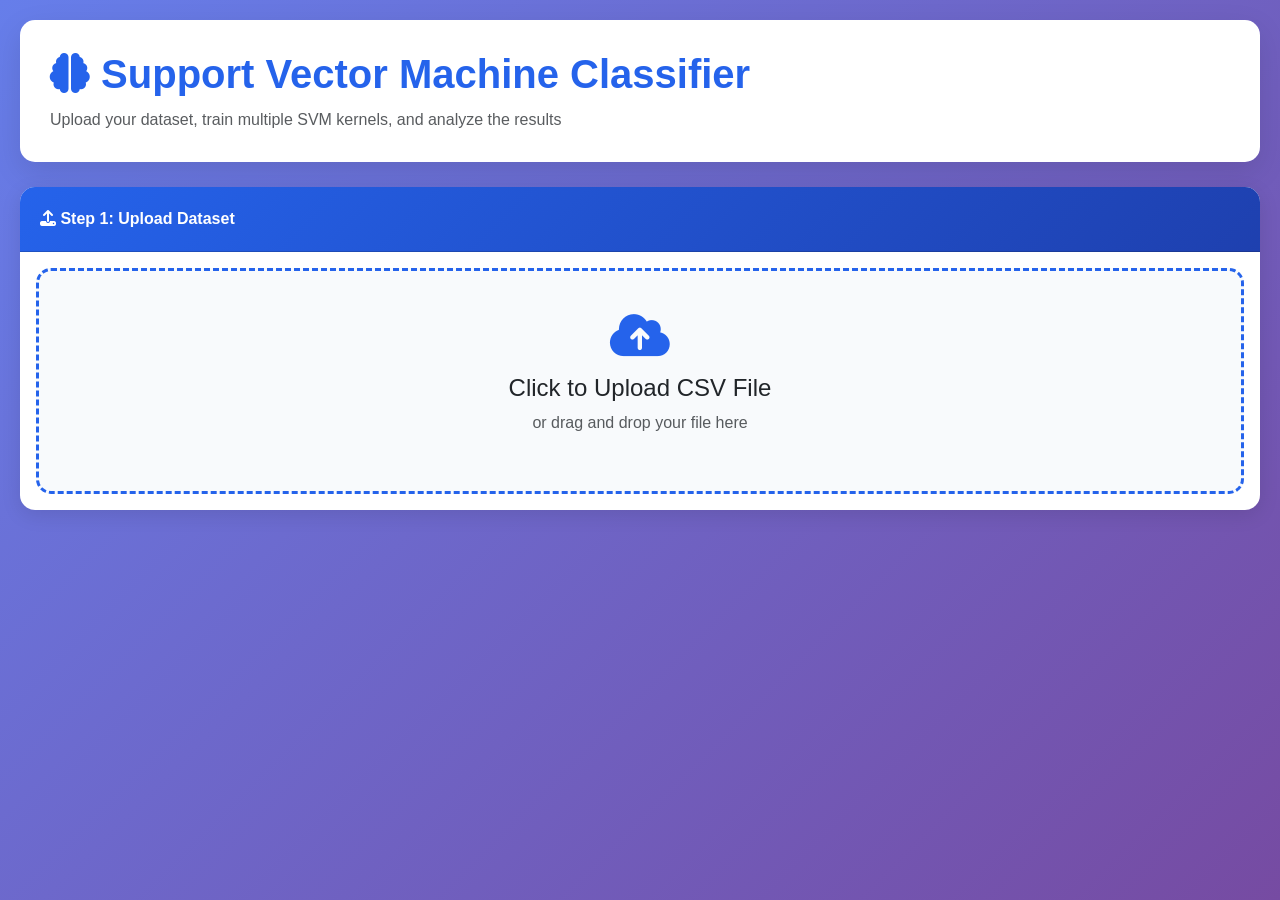
<file: svm/templates/index.html>
<!DOCTYPE html>
<html lang="en">

<head>
    <meta charset="UTF-8">
    <meta name="viewport" content="width=device-width, initial-scale=1.0">
    <title>SVM Classifier - Professional Dashboard</title>
    <link href="https://cdn.jsdelivr.net/npm/bootstrap@5.3.0/dist/css/bootstrap.min.css" rel="stylesheet">
    <link rel="stylesheet" href="https://cdnjs.cloudflare.com/ajax/libs/font-awesome/6.4.0/css/all.min.css">
    <style>
        :root {
            --primary-color: #2563eb;
            --secondary-color: #1e40af;
            --success-color: #10b981;
            --danger-color: #ef4444;
            --warning-color: #f59e0b;
            --dark-bg: #1e293b;
            --light-bg: #f8fafc;
        }

        body {
            font-family: 'Segoe UI', Tahoma, Geneva, Verdana, sans-serif;
            background: linear-gradient(135deg, #667eea 0%, #764ba2 100%);
            min-height: 100vh;
            padding: 20px;
        }

        .main-container {
            max-width: 1400px;
            margin: 0 auto;
        }

        .header {
            background: white;
            border-radius: 15px;
            padding: 30px;
            margin-bottom: 25px;
            box-shadow: 0 10px 30px rgba(0, 0, 0, 0.1);
        }

        .header h1 {
            color: var(--primary-color);
            font-weight: 700;
            margin-bottom: 10px;
        }

        .card {
            border: none;
            border-radius: 15px;
            box-shadow: 0 5px 20px rgba(0, 0, 0, 0.1);
            margin-bottom: 25px;
            transition: transform 0.3s ease;
        }

        .card:hover {
            transform: translateY(-5px);
        }

        .card-header {
            background: linear-gradient(135deg, var(--primary-color), var(--secondary-color));
            color: white;
            border-radius: 15px 15px 0 0 !important;
            padding: 20px;
            font-weight: 600;
        }

        .upload-area {
            border: 3px dashed var(--primary-color);
            border-radius: 15px;
            padding: 40px;
            text-align: center;
            background: var(--light-bg);
            cursor: pointer;
            transition: all 0.3s ease;
        }

        .upload-area:hover {
            background: #e0e7ff;
            border-color: var(--secondary-color);
        }

        .upload-area i {
            font-size: 48px;
            color: var(--primary-color);
            margin-bottom: 15px;
        }

        .btn-primary {
            background: var(--primary-color);
            border: none;
            padding: 12px 30px;
            border-radius: 8px;
            font-weight: 600;
            transition: all 0.3s ease;
        }

        .btn-primary:hover {
            background: var(--secondary-color);
            transform: translateY(-2px);
            box-shadow: 0 5px 15px rgba(37, 99, 235, 0.3);
        }

        .btn-success {
            background: var(--success-color);
            border: none;
            padding: 12px 30px;
            border-radius: 8px;
            font-weight: 600;
        }

        .table-container {
            max-height: 400px;
            overflow-y: auto;
            border-radius: 10px;
            border: 1px solid #e2e8f0;
        }

        .table {
            margin: 0;
        }

        .table thead th {
            position: sticky;
            top: 0;
            background: var(--primary-color);
            color: white;
            z-index: 10;
            border: none;
        }

        .table-striped tbody tr:nth-of-type(odd) {
            background-color: rgba(37, 99, 235, 0.05);
        }

        .metric-card {
            background: white;
            border-radius: 12px;
            padding: 20px;
            text-align: center;
            box-shadow: 0 3px 10px rgba(0, 0, 0, 0.1);
            transition: all 0.3s ease;
        }

        .metric-card:hover {
            transform: translateY(-3px);
            box-shadow: 0 5px 20px rgba(0, 0, 0, 0.15);
        }

        .metric-value {
            font-size: 32px;
            font-weight: 700;
            color: var(--primary-color);
        }

        .metric-label {
            color: #64748b;
            font-size: 14px;
            font-weight: 600;
            text-transform: uppercase;
            margin-top: 5px;
        }

        .prediction-table {
            max-height: 500px;
            overflow-y: auto;
        }

        .loader {
            border: 5px solid #f3f3f3;
            border-top: 5px solid var(--primary-color);
            border-radius: 50%;
            width: 50px;
            height: 50px;
            animation: spin 1s linear infinite;
            margin: 20px auto;
        }

        @keyframes spin {
            0% {
                transform: rotate(0deg);
            }

            100% {
                transform: rotate(360deg);
            }
        }

        .scrollbar-custom::-webkit-scrollbar {
            width: 8px;
            height: 8px;
        }

        .scrollbar-custom::-webkit-scrollbar-track {
            background: #f1f1f1;
            border-radius: 10px;
        }

        .scrollbar-custom::-webkit-scrollbar-thumb {
            background: var(--primary-color);
            border-radius: 10px;
        }

        .scrollbar-custom::-webkit-scrollbar-thumb:hover {
            background: var(--secondary-color);
        }

        .info-box {
            background: #eff6ff;
            border-left: 4px solid var(--primary-color);
            padding: 15px;
            border-radius: 8px;
            margin-bottom: 20px;
        }

        .cm-image {
            max-width: 100%;
            border-radius: 10px;
            box-shadow: 0 3px 15px rgba(0, 0, 0, 0.1);
        }

        .manual-box {
            background: #f8fafc;
            border: 1px solid #e2e8f0;
            border-radius: 10px;
            padding: 15px;
        }
    </style>
</head>

<body>
    <div class="main-container">
        <!-- Header -->
        <div class="header">
            <h1><i class="fas fa-brain"></i> Support Vector Machine Classifier</h1>
            <p class="text-muted mb-0">Upload your dataset, train multiple SVM kernels, and analyze the results</p>
        </div>

        <!-- Upload Section -->
        <div class="card">
            <div class="card-header">
                <i class="fas fa-upload"></i> Step 1: Upload Dataset
            </div>
            <div class="card-body">
                <div class="upload-area" id="uploadArea" onclick="document.getElementById('fileInput').click()">
                    <i class="fas fa-cloud-upload-alt"></i>
                    <h4>Click to Upload CSV File</h4>
                    <p class="text-muted">or drag and drop your file here</p>
                    <input type="file" id="fileInput" accept=".csv" style="display: none;">
                </div>
                <div id="fileInfo" class="mt-3" style="display: none;">
                    <div class="alert alert-success">
                        <i class="fas fa-check-circle"></i> <strong>File uploaded successfully!</strong>
                        <div id="fileDetails"></div>
                    </div>
                </div>
            </div>
        </div>

        <!-- Dataset Preview -->
        <div class="card" id="previewSection" style="display: none;">
            <div class="card-header">
                <i class="fas fa-table"></i> Dataset Preview
            </div>
            <div class="card-body">
                <div class="info-box">
                    <strong><i class="fas fa-info-circle"></i> Dataset Information:</strong>
                    <span id="datasetInfo"></span>
                </div>
                <div class="table-container scrollbar-custom" id="dataPreview"></div>
            </div>
        </div>

        <!-- Training Config -->
        <div class="card" id="configSection" style="display: none;">
            <div class="card-header">
                <i class="fas fa-cog"></i> Step 2: Configure Training
            </div>
            <div class="card-body">
                <div class="row">
                    <div class="col-md-6 mb-3">
                        <label class="form-label"><strong>Target Column:</strong></label>
                        <select class="form-select" id="targetColumn"></select>
                    </div>
                    <div class="col-md-6 mb-3">
                        <label class="form-label"><strong>Test Size:</strong></label>
                        <input type="number" class="form-control" id="testSize" value="0.2" min="0.1" max="0.5" step="0.05">
                        <small class="text-muted">Training: <span id="trainPercent">80</span>% | Testing: <span id="testPercent">20</span>%</small>
                    </div>
                </div>
                <button class="btn btn-success btn-lg w-100" onclick="trainModel()">
                    <i class="fas fa-play"></i> Train SVM Models
                </button>
            </div>
        </div>

        <!-- Loading -->
        <div id="loadingSection" style="display: none;">
            <div class="card">
                <div class="card-body text-center py-5">
                    <div class="loader"></div>
                    <h4 class="mt-3">Training models, please wait...</h4>
                </div>
            </div>
        </div>

        <!-- Results -->
        <div id="resultsSection" style="display: none;">
            <!-- Dataset Split Info -->
            <div class="card">
                <div class="card-header">
                    <i class="fas fa-database"></i> Dataset Split Information
                </div>
                <div class="card-body">
                    <div class="row" id="datasetSplitInfo"></div>
                </div>
            </div>

            <!-- Training + Testing Data -->
            <div id="kernelResults"></div>
        </div>
    </div>

    <script src="https://cdn.jsdelivr.net/npm/bootstrap@5.3.0/dist/js/bootstrap.bundle.min.js"></script>
    <script>
        let uploadedFile = null;
        let runId = null;
        let featureMeta = null;

        document.getElementById('fileInput').addEventListener('change', e => {
            if (e.target.files.length > 0) uploadFile(e.target.files[0]);
        });

        const uploadArea = document.getElementById('uploadArea');
        uploadArea.addEventListener('dragover', e => {
            e.preventDefault();
            uploadArea.style.background = '#e0e7ff';
        });
        uploadArea.addEventListener('dragleave', () => {
            uploadArea.style.background = 'var(--light-bg)';
        });
        uploadArea.addEventListener('drop', e => {
            e.preventDefault();
            uploadArea.style.background = 'var(--light-bg)';
            if (e.dataTransfer.files.length > 0) uploadFile(e.dataTransfer.files[0]);
        });

        document.getElementById('testSize').addEventListener('input', function () {
            const test = parseFloat(this.value) * 100;
            const train = 100 - test;
            document.getElementById('trainPercent').textContent = train.toFixed(0);
            document.getElementById('testPercent').textContent = test.toFixed(0);
        });

        function uploadFile(file) {
            uploadedFile = file;
            const formData = new FormData();
            formData.append('file', file);
            fetch('/upload', { method: 'POST', body: formData })
                .then(r => r.json())
                .then(data => {
                    if (!data.success) return alert('Error: ' + data.error);
                    document.getElementById('fileInfo').style.display = 'block';
                    document.getElementById('fileDetails').innerHTML = `
                        <strong>File:</strong> ${file.name} | <strong>Rows:</strong> ${data.rows} | <strong>Columns:</strong> ${data.columns.length}`;
                    document.getElementById('previewSection').style.display = 'block';
                    document.getElementById('datasetInfo').textContent = `${data.rows} rows × ${data.columns.length} columns`;
                    document.getElementById('dataPreview').innerHTML = data.preview;

                    const targetSelect = document.getElementById('targetColumn');
                    if (data.target_candidates.length === 0)
                        targetSelect.innerHTML = `<option disabled>No suitable target columns found</option>`;
                    else
                        targetSelect.innerHTML = data.target_candidates.map(col => `<option value="${col}">${col}</option>`).join('');
                    document.getElementById('configSection').style.display = 'block';
                })
                .catch(err => alert('Upload error: ' + err));
        }

        function trainModel() {
            const formData = new FormData();
            formData.append('file', uploadedFile);
            formData.append('target_column', document.getElementById('targetColumn').value);
            formData.append('test_size', document.getElementById('testSize').value);
            document.getElementById('loadingSection').style.display = 'block';
            document.getElementById('resultsSection').style.display = 'none';
            fetch('/train', { method: 'POST', body: formData })
                .then(r => r.json())
                .then(data => {
                    document.getElementById('loadingSection').style.display = 'none';
                    if (data.success) {
                        runId = data.run_id;
                        featureMeta = data.feature_meta;
                        displayResults(data);
                    } else alert('Error: ' + data.error);
                })
                .catch(err => {
                    document.getElementById('loadingSection').style.display = 'none';
                    alert('Train error: ' + err);
                });
        }

        function displayResults(data) {
            document.getElementById('resultsSection').style.display = 'block';
            const info = data.dataset_info;
            document.getElementById('datasetSplitInfo').innerHTML = `
                <div class="col-md-3"><div class="metric-card"><div class="metric-value">${info.total_samples}</div><div class="metric-label">Total Samples</div></div></div>
                <div class="col-md-3"><div class="metric-card"><div class="metric-value">${info.train_samples}</div><div class="metric-label">Training Samples</div></div></div>
                <div class="col-md-3"><div class="metric-card"><div class="metric-value">${info.test_samples}</div><div class="metric-label">Testing Samples</div></div></div>
                <div class="col-md-3"><div class="metric-card"><div class="metric-value">${info.classes}</div><div class="metric-label">Classes</div></div></div>
            `;

            let tablesHTML = `
                <div class="card mt-4">
                    <div class="card-header"><i class="fas fa-graduation-cap"></i> Training Data</div>
                    <div class="card-body"><div class="table-container prediction-table scrollbar-custom">${data.train_table}</div></div>
                </div>
                <div class="card mt-4">
                    <div class="card-header"><i class="fas fa-flask"></i> Testing Data</div>
                    <div class="card-body"><div class="table-container prediction-table scrollbar-custom">${data.test_table}</div></div>
                </div>`;

            let kernelHTML = '';
            for (const [kernel, results] of Object.entries(data.results)) {
                kernelHTML += createKernelSection(kernel, results, data.feature_meta);
            }

            document.getElementById('kernelResults').innerHTML = tablesHTML + kernelHTML;
        }

        function createKernelSection(kernel, results, featureMeta) {
            const accuracy = (results.accuracy * 100).toFixed(2);
            const precision = (results.precision * 100).toFixed(2);
            const recall = (results.recall * 100).toFixed(2);
            const f1 = (results.f1_score * 100).toFixed(2);
            const manualForm = buildManualFormHTML(kernel, featureMeta);

            return `
                <div class="card mb-5">
                    <div class="card-header"><i class="fas fa-chart-line"></i> ${kernel.toUpperCase()} Kernel Results</div>
                    <div class="card-body text-center">
                        <div class="row mb-4 text-center">
                            <div class="col-md-3"><div class="metric-card"><div class="metric-value">${accuracy}%</div><div class="metric-label">Accuracy</div></div></div>
                            <div class="col-md-3"><div class="metric-card"><div class="metric-value">${precision}%</div><div class="metric-label">Precision</div></div></div>
                            <div class="col-md-3"><div class="metric-card"><div class="metric-value">${recall}%</div><div class="metric-label">Recall</div></div></div>
                            <div class="col-md-3"><div class="metric-card"><div class="metric-value">${f1}%</div><div class="metric-label">F1-Score</div></div></div>
                        </div>
                        <div class="mt-4 text-center">
                            <h5><i class="fas fa-th"></i> Confusion Matrix</h5>
                            <div class="d-flex justify-content-center mt-3 mb-4">
                                <img src="data:image/png;base64,${results.cm_plot}" class="cm-image" alt="Confusion Matrix" style="max-width: 600px;">
                            </div>
                        </div>
                        <div class="manual-box mt-4 text-start">
                            <h5><i class="fas fa-keyboard"></i> Manual Prediction</h5>
                            ${manualForm}
                            <div class="mt-3 d-grid">
                                <button class="btn btn-primary" onclick="submitManual('${kernel}')"><i class="fas fa-magic"></i> Predict (${kernel.toUpperCase()})</button>
                            </div>
                            <div class="mt-3 text-center">
                                <span class="text-muted">Predicted Class:</span>
                                <div id="manual-result-${kernel}" class="fs-5 fw-bold text-success"></div>
                            </div>
                        </div>
                    </div>
                </div>`;
        }

        function buildManualFormHTML(kernel, meta) {
            let form = `<div class="row" id="manual-form-${kernel}">`;
            meta.forEach(f => {
                form += `<div class="col-md-4 mb-3">`;
                form += `<label class="form-label"><strong>${f.name}</strong></label>`;
                if (f.type === 'categorical') {
                    form += `<select class="form-select" id="manual-${kernel}-${f.name}">`;
                    f.categories.forEach(opt => form += `<option value="${opt}">${opt}</option>`);
                    form += `</select>`;
                } else {
                    form += `<input type="number" step="any" class="form-control" id="manual-${kernel}-${f.name}" placeholder="Enter value">`;
                }
                form += `</div>`;
            });
            form += `</div>`;
            return form;
        }

        function submitManual(kernel) {
            if (!runId || !featureMeta) return;
            const payload = { run_id: runId, kernel: kernel, features: {} };
            featureMeta.forEach(f => {
                const id = `manual-${kernel}-${f.name}`;
                const el = document.getElementById(id);
                payload.features[f.name] = el.value;
            });

            fetch('/predict_manual', {
                method: 'POST',
                headers: { 'Content-Type': 'application/json' },
                body: JSON.stringify(payload)
            })
                .then(r => r.json())
                .then(data => {
                    const resBox = document.getElementById(`manual-result-${kernel}`);
                    if (data.success) {
                        resBox.textContent = data.predicted;
                        resBox.classList.remove('text-danger');
                        resBox.classList.add('text-success');
                    } else {
                        resBox.textContent = 'Error: ' + data.error;
                        resBox.classList.remove('text-success');
                        resBox.classList.add('text-danger');
                    }
                })
                .catch(err => {
                    const resBox = document.getElementById(`manual-result-${kernel}`);
                    resBox.textContent = 'Error: ' + err;
                    resBox.classList.remove('text-success');
                    resBox.classList.add('text-danger');
                });
        }
    </script>
</body>

</html>
</file>
